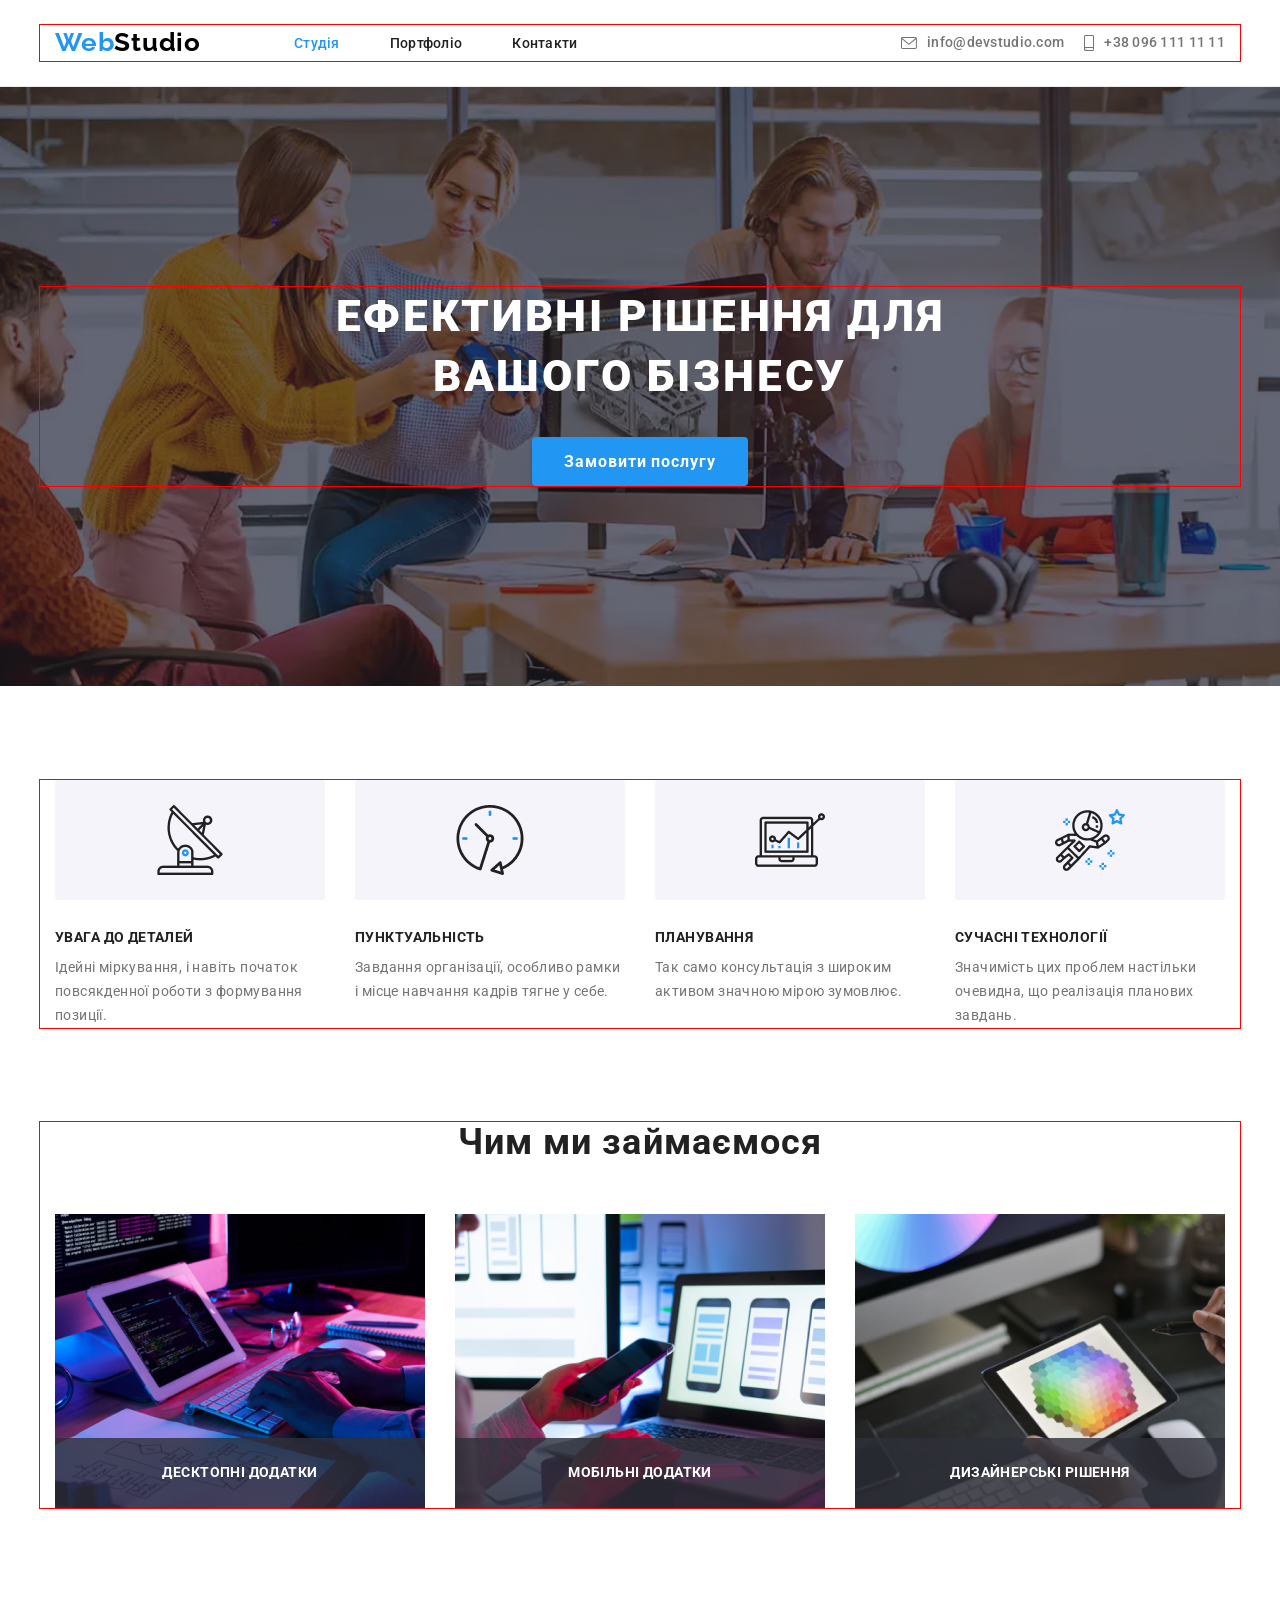
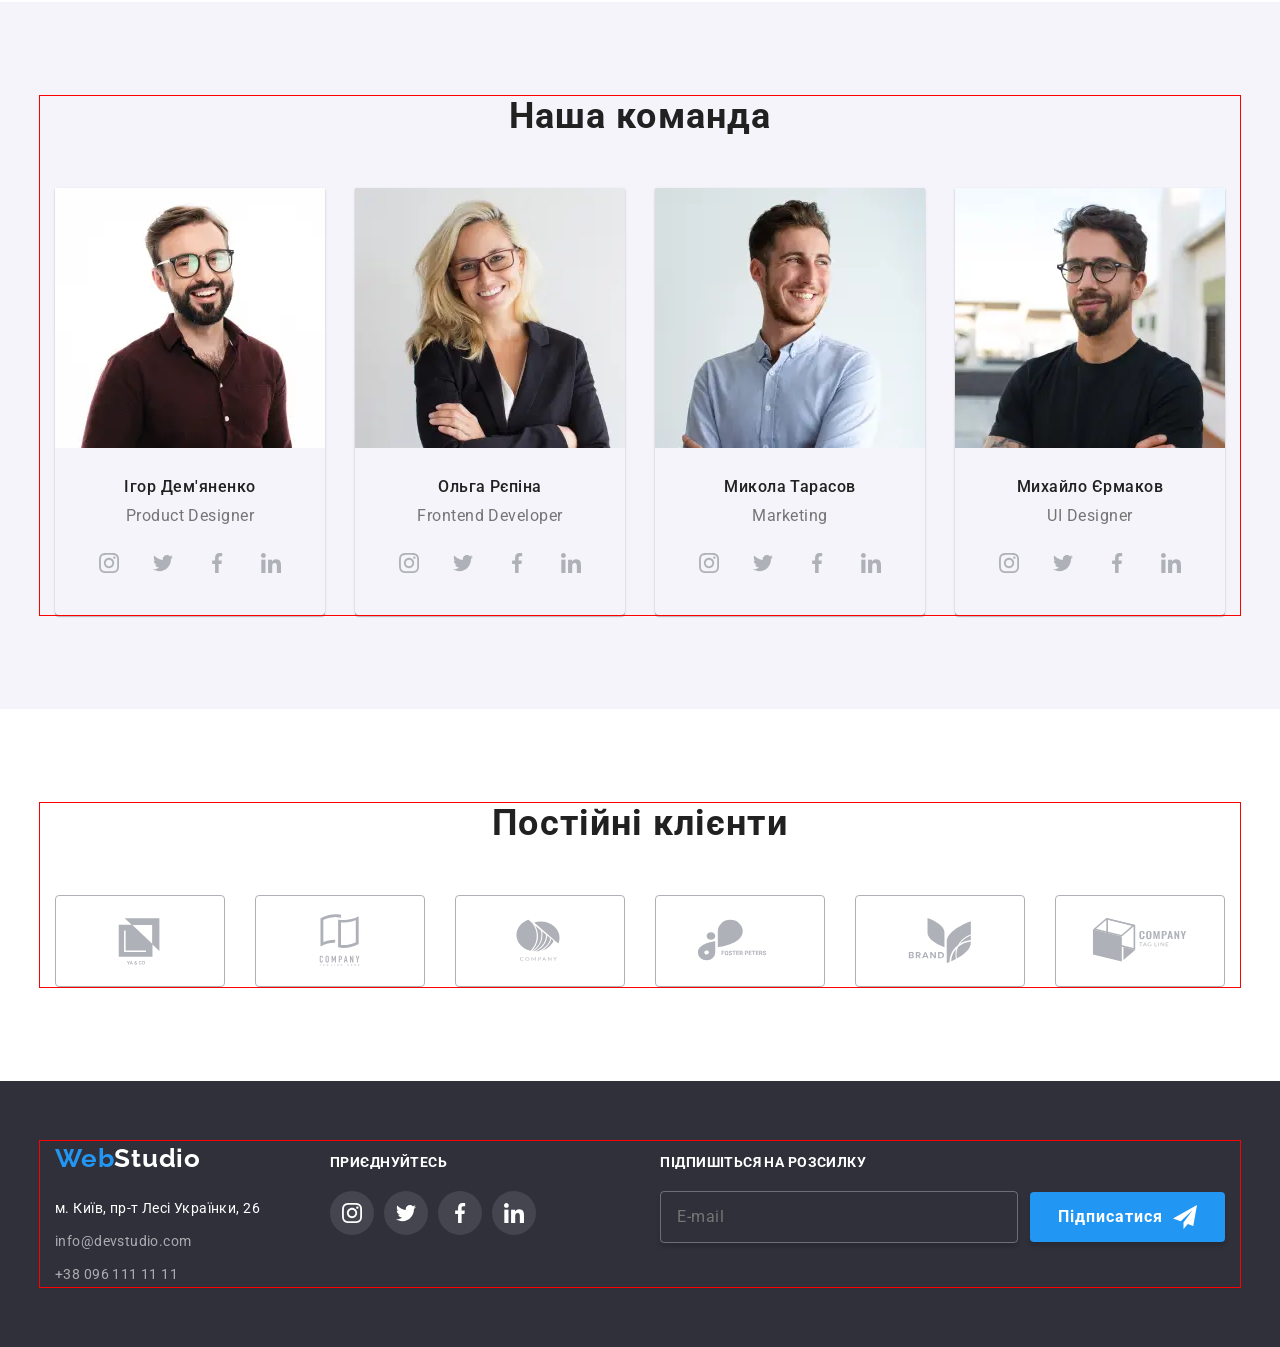
<file: index.html>
<!DOCTYPE html>
<html lang="en">

<head>
  <meta charset="UTF-8" />
  <meta name="viewport" content="width=device-width, initial-scale=1.0" />
  <title>Document</title>
  <link rel="stylesheet" href="https://cdnjs.cloudflare.com/ajax/libs/modern-normalize/2.0.0/modern-normalize.min.css"
    integrity="sha512-4xo8blKMVCiXpTaLzQSLSw3KFOVPWhm/TRtuPVc4WG6kUgjH6J03IBuG7JZPkcWMxJ5huwaBpOpnwYElP/m6wg=="
    crossorigin="anonymous" referrerpolicy="no-referrer" />
  <link rel="preconnect" href="https://fonts.googleapis.com" />
  <link rel="preconnect" href="https://fonts.gstatic.com" crossorigin />
  <link
    href="https://fonts.googleapis.com/css2?family=Raleway:ital,wght@0,100..900;1,100..900&family=Roboto:ital,wght@0,100;0,300;0,400;0,500;0,700;0,900;1,100;1,300;1,400;1,500;1,700;1,900&display=swap"
    rel="stylesheet" />

  <link rel="stylesheet" href="./style/main.min.css" />
</head>

<body>
  <header class="header">
    <div class="container">
      <a href="./index.html" class="header__logo"><span class="header__color">Web</span>Studio</a>
      <button class="header__btn" data-menu-open type="button"><svg class="header__menu">
          <use href="./img/symbol-defs.svg#icon-menu"></use>
        </svg></button>
      <div class="menu is-hidden" data-menu>
        <button class="menu__btn" data-menu-close type="button"><svg class="menu__close">
            <use href="./img/symbol-defs.svg#icon-close"></use>
          </svg></button>
        <ul class="menu__list">
          <li class="menu__item"><a href="./index.html" class="menu__link active">Студія </a></li>
          <li class="menu__item"><a href="./pages/portfolio.html" class="menu__link">Портфоліо</a></li>
          <li class="menu__item"><a href="#" class="menu__link">Контакти</a></li>
        </ul>
        <ul class="menu__items">
          <li class="menu__elm"><a href="tel:+380961111111" class="menu__contact">+38 096 111 11 11</a></li>
          <li class="menu__elm"><a href="mailto:info@devstudio.com" class="menu__contact">info@devstudio.com</a></li>
        </ul>
        <ul class="menu__socials">
          <li class="menu__sub"><a href="" class="menu__media">Instagram</a></li>
          <li class="menu__sub"><a href="" class="menu__media">Twitter</a></li>
          <li class="menu__sub"><a href="" class="menu__media">Facebook</a></li>
          <li class="menu__sub"><a href="" class="menu__media">LinkedIn</a></li>
        </ul>
      </div>
      <nav class="nav">
        <ul class="nav__list">
          <li class="nav__item">
            <a href="./index.html" class="nav__link curent">Студія</a>
          </li>
          <li class="nav__item">
            <a href="./pages/portfolio.html" class="nav__link">Портфоліо</a>
          </li>
          <li class="nav__item"><a href="#" class="nav__link">Контакти</a></li>
        </ul>
      </nav>
      <ul class="header__list">
        <li class="header__item">
          <a href="mailto:info@devstudio.com" class="header__link"><svg class="header__icon">
              <use href="./img/symbol-defs.svg#icon-mail"></use>
            </svg><span class="header__cell">info@devstudio.com</span></a>
        </li>
        <li class="header__item">
          <a href="tel:+380961111111" class="header__link"><svg class="header__icon">
              <use href="./img/symbol-defs.svg#icon-tel"></use>
            </svg>
            <span class="header__cell">+38 096 111 11 11</span></a>
        </li>
      </ul>
    </div>
  </header>
  <main>
    <section class="hero">
      <div class="container">
        <h1 class="hero__title">Ефективні рішення для вашого бізнесу</h1>
        <button type="button" class="hero__btn" data-modal-open>
          Замовити послугу
        </button>
      </div>
    </section>
    <section class="advant">
      <div class="container">
        <ul class="advant__list">
          <li class="advant__item">
            <h2 class="advant__title">УВАГА ДО ДЕТАЛЕЙ</h2>
            <p class="advant__text">
              Ідейні міркування, і навіть початок повсякденної роботи з
              формування позиції.
            </p>
          </li>
          <li class="advant__item">
            <h2 class="advant__title">ПУНКТУАЛЬНІСТЬ</h2>
            <p class="advant__text">
              Завдання організації, особливо рамки і місце навчання кадрів
              тягне у себе.
            </p>
          </li>
          <li class="advant__item">
            <h2 class="advant__title">ПЛАНУВАННЯ</h2>
            <p class="advant__text">
              Так само консультація з широким активом значною мірою зумовлює.
            </p>
          </li>
          <li class="advant__item">
            <h2 class="advant__title">СУЧАСНІ ТЕХНОЛОГІЇ</h2>
            <p class="advant__text">
              Значимість цих проблем настільки очевидна, що реалізація
              планових завдань.
            </p>
          </li>
        </ul>
      </div>
    </section>
    <section class="work">
      <div class="container">
        <h2 class="work__title">Чим ми займаємося</h2>
        <ul class="work__list">
          <li class="work__item">
            <img src="./img/comp.jpg" alt="comp" class="work-images" />
            <div class="work__wrap">
              <h3 class="work__deck">Десктопні додатки</h3>
            </div>
          </li>
          <li class="work__item">
            <img src="./img/tel.jpg" alt="tel" class="work__images" />
            <div class="work__wrap">
              <h3 class="work__deck">Мобільні додатки</h3>
            </div>
          </li>
          <li class="work__item">
            <img src="./img/tablet.jpg" alt="tablet" class="work__images" />
            <div class="work__wrap">
              <h3 class="work__deck">Дизайнерські рішення</h3>
            </div>
          </li>
        </ul>
      </div>
    </section>
    <section class="team">
      <div class="container">
        <h2 class="team__title">Наша команда</h2>
        <ul class="team__list">
          <li class="team__item">
            <picture>
              <source srcset="./img/desktop/igor-desktop@1x.webp 1x, ./img/desktop/igor-desktop@2x.webp 2x " media="(min-width: 1200px)">
              <source srcset="./img/tablet/igor-tablet@1x.webp 1x, ./img/tablet/igor-tablet@2x.webp 2x " media="(min-width: 768px)">
              <source srcset="./img/mobile/igor-mobile@1x.webp 1x, ./img/mobile/igor-mobile@2x.webp 2x" media="(max-width: 767px)">
              <img src="./img/igor.jpg" alt="igor" class="team__img" />
            </picture>
            <div class="team__wrap">
              <h3 class="team__name">Ігор Дем'яненко</h3>
              <p class="team__taxt">Product Designer</p>
              <ul class="team__items">
                <li class="team__itm">
                  <a href="" class="team__link">
                    <svg class="team__icon">
                      <use href="./img/symbol-defs.svg#icon-instagram"></use>
                    </svg>
                  </a>
                </li>
                <li class="team__itm">
                  <a href="" class="team__link">
                    <svg class="team__icon">
                      <use href="./img/symbol-defs.svg#icon-twitter"></use>
                    </svg>
                  </a>
                </li>
                <li class="team__itm">
                  <a href="" class="team__link">
                    <svg class="team__icon">
                      <use href="./img/symbol-defs.svg#icon-facebook"></use>
                    </svg>
                  </a>
                </li>
                <li class="team__itm">
                  <a href="" class="team__link">
                    <svg class="team__icon">
                      <use href="./img/symbol-defs.svg#icon-linkedin"></use>
                    </svg>
                  </a>
                </li>
              </ul>
            </div>
          </li>
          <li class="team__item">
            <picture>
              <source srcset="./img/desktop/olga-desktop@1x.webp 1x, ./img/desktop/olga-desktop@2x.webp 2x" media="(min-width: 1200px)">
              <source srcset="./img/tablet/olga-tablet@1x.webp 1x, ./img/tablet/olga-tablet@2x.webp 2x" media="(min-width: 768px)">
              <source srcset="./img/mobile/olga-mobile@1x.webp 1x, ./img/mobile/olga-mobile@2x.webp 2x" media="(max-width: 767px)">
              <img src="./img/olha.jpg" alt="olha" class="team__img" />
            </picture>
           
            <div class="team__wrap">
              <h3 class="team__name">Ольга Рєпіна</h3>
              <p class="team__taxt">Frontend Developer</p>
              <ul class="team__items">
                <li class="team__itm">
                  <a href="" class="team__link">
                    <svg class="team__icon">
                      <use href="./img/symbol-defs.svg#icon-instagram"></use>
                    </svg>
                  </a>
                </li>
                <li class="team__itm">
                  <a href="" class="team__link">
                    <svg class="team__icon">
                      <use href="./img/symbol-defs.svg#icon-twitter"></use>
                    </svg>
                  </a>
                </li>
                <li class="team__itm">
                  <a href="" class="team__link">
                    <svg class="team__icon">
                      <use href="./img/symbol-defs.svg#icon-facebook"></use>
                    </svg>
                  </a>
                </li>
                <li class="team__itm">
                  <a href="" class="team__link">
                    <svg class="team__icon">
                      <use href="./img/symbol-defs.svg#icon-linkedin"></use>
                    </svg>
                  </a>
                </li>
              </ul>
            </div>
          </li>
          <li class="team__item">
            <picture>
              <source srcset="./img/desktop/imgmikola-desktop@1x.webp 1x, ./img/desktop/imgmikola-desktop@2x.webp 2x" media="(min-width: 1200px)">
              <source srcset="./img/tablet/imgmikola-tablet@1x.webp 1x, ./img/tablet/imgmikola-tablet@2x.webp 2x" media="(min-width: 768px)">
              <source srcset="./img/mobile/imgmikola-mobile@1x.webp 1x, ./img/mobile/imgmikola-mobile@2x.webp 2x" media="(max-width: 767px)">
              <img src="./img/mukola.jpg" alt="mukola" class="team__img"/>
            </picture>
            <div class="team__wrap">
              <h3 class="team__name">Микола Тарасов</h3>
              <p class="team__taxt">Marketing</p>
              <ul class="team__items">
                <li class="team__itm">
                  <a href="" class="team__link">
                    <svg class="team__icon">
                      <use href="./img/symbol-defs.svg#icon-instagram"></use>
                    </svg>
                  </a>
                </li>
                <li class="team__itm">
                  <a href="" class="team__link">
                    <svg class="team__icon">
                      <use href="./img/symbol-defs.svg#icon-twitter"></use>
                    </svg>
                  </a>
                </li>
                <li class="team__itm">
                  <a href="" class="team__link">
                    <svg class="team__icon">
                      <use href="./img/symbol-defs.svg#icon-facebook"></use>
                    </svg>
                  </a>
                </li>
                <li class="team__itm">
                  <a href="" class="team__link">
                    <svg class="team__icon">
                      <use href="./img/symbol-defs.svg#icon-linkedin"></use>
                    </svg>
                  </a>
                </li>
              </ul>
            </div>
          </li>
          <li class="team__item">
            <picture>
              <source srcset="./img/desktop/mihail-desctop@1x.webp 1x, ./img/desktop/mihail-desctop@2x.webp 2x" media="(min-width: 1200px)">
              <source srcset="./img/tablet/mihail-tablet@1x.webp 1x, ./img/tablet/mihail-tablet@2x.webp 2x" media="(min-width: 768px)">
              <source srcset="./img/mobile/mihail-mobile@1x.webp 1x, ./img/mobile/mihail-mobile@2x.webp 2x" media="(max-width: 767px)">
              <img src="./img/michael.jpg" alt="michael" class="team__img" />
            </picture>
            
            <div class="team__wrap">
              <h3 class="team__name">Михайло Єрмаков</h3>
              <p class="team__taxt">UI Designer</p>
              <ul class="team__items">
                <li class="team__itm">
                  <a href="" class="team__link">
                    <svg class="team__icon">
                      <use href="./img/symbol-defs.svg#icon-instagram"></use>
                    </svg>
                  </a>
                </li>
                <li class="team__itm">
                  <a href="" class="team__link">
                    <svg class="team__icon">
                      <use href="./img/symbol-defs.svg#icon-twitter"></use>
                    </svg>
                  </a>
                </li>
                <li class="team__itm">
                  <a href="" class="team__link">
                    <svg class="team__icon">
                      <use href="./img/symbol-defs.svg#icon-facebook"></use>
                    </svg>
                  </a>
                </li>
                <li class="team__itm">
                  <a href="" class="team__link">
                    <svg class="team__icon">
                      <use href="./img/symbol-defs.svg#icon-linkedin"></use>
                    </svg>
                  </a>
                </li>
              </ul>
            </div>
          </li>
        </ul>
      </div>
    </section>
    <section class="client">
      <div class="container">
        <h2 class="client__title">Постійні клієнти</h2>
        <ul class="client__list">
          <li class="client__item">
            <a href="" class="client__link">
              <svg class="client__icon">
                <use href="./img/symbol-defs.svg#icon-yago"></use>
              </svg>
            </a>
          </li>
          <li class="client__item">
            <a href="" class="client__link">
              <svg class="client__icon">
                <use href="./img/symbol-defs.svg#icon-company"></use>
              </svg>
            </a>
          </li>
          <li class="client__item">
            <a href="" class="client__link">
              <svg class="client__icon">
                <use href="./img/symbol-defs.svg#icon-company1"></use>
              </svg>
            </a>
          </li>
          <li class="client__item">
            <a href="" class="client__link">
              <svg class="client__icon">
                <use href="./img/symbol-defs.svg#icon-foster"></use>
              </svg>
            </a>
          </li>
          <li class="client__item">
            <a href="" class="client__link">
              <svg class="client__icon">
                <use href="./img/symbol-defs.svg#icon-brand"></use>
              </svg>
            </a>
          </li>
          <li class="client__item">
            <a href="" class="client__link">
              <svg class="client__icon">
                <use href="./img/symbol-defs.svg#icon-tag-line"></use>
              </svg>
            </a>
          </li>
        </ul>
      </div>
    </section>
  </main>
  <footer class="footer">
    <div class="container">
      <div class="footer__wrapper">
        <a href="./index.html" class="footer__logo"><span class="footer__color">Web</span>Studio</a>
        <address class="footer__address">
          <a href="https://www.google.com/maps?sca_esv=b5919fffce7396f9&sca_upv=1&rlz=1C1CHZN_ruUA982UA982&output=search&q=%D0%BC.+%D0%9A%D0%B8%D1%97%D0%B2,+%D0%BF%D1%80-%D1%82+%D0%9B%D0%B5%D1%81%D1%96+%D0%A3%D0%BA%D1%80%D0%B0%D1%97%D0%BD%D0%BA%D0%B8,+26&source=lnms&fbs=[base64]&entry=mc&ved=1t:200715&ictx=111"
            target="_blank" class="footer__position">м. Київ, пр-т Лесі Українки, 26</a>
          <ul class="footer__list">
            <li class="footer__item">
              <a href="mailto:info@devstudio.com" class="footer__link">info@devstudio.com</a>
            </li>
            <li class="footer__item">
              <a href="tel:+380961111111" class="footer__link">+38 096 111 11 11</a>
            </li>
          </ul>
        </address>
      </div>
      <div class="footer__box">
        <h2 class="footer__title">приєднуйтесь</h2>
        <ul class="footer__items">
          <li class="footer__itm">
            <a href="" class="footer__social">
              <svg class="footer__icon">
                <use href="./img/symbol-defs.svg#icon-instagram"></use>
              </svg>
            </a>
          </li>
          <li class="footer__itm">
            <a href="" class="footer__social">
              <svg class="footer__icon">
                <use href="./img/symbol-defs.svg#icon-twitter"></use>
              </svg>
            </a>
          </li>
          <li class="footer__itm">
            <a href="" class="footer__social">
              <svg class="footer__icon">
                <use href="./img/symbol-defs.svg#icon-facebook"></use>
              </svg>
            </a>
          </li>
          <li class="footer__itm">
            <a href="" class="footer__social">
              <svg class="footer__icon">
                <use href="./img/symbol-defs.svg#icon-linkedin"></use>
              </svg>
            </a>
          </li>
        </ul>
      </div>
      <div class="footer__block">
        <b class="footer__subscribe">Підпишіться на розсилку</b>
        <form class="footer__form">
          <input type="email" placeholder="E-mail" class="footer__input" />
          <button type="submit" class="footer__btn">
            Підписатися
            <svg class="footer__plane">
              <use href="./img/symbol-defs.svg#icon-plane"></use>
            </svg>
          </button>
        </form>
      </div>
    </div>
  </footer>
  <div class="backdrop is-hidden" data-modal>
    <div class="modal">
      <h2 class="modal__title">Залиште свої дані, ми вам передзвонимо</h2>
      <form class="modal__form">
        <div class="modal__box">
          <label class="modal__label" for="name">Ім'я
            <input type="text" class="modal__input" id="name" required />
            <svg class="modal__icon">
              <use href="./img/symbol-defs.svg#icon-person"></use>
            </svg>
          </label>
        </div>
        <div class="modal__box">
          <label class="modal__label" for="tel">Телефон
            <input type="tel" class="modal__input" id="tel" required pattern="^(\+?38)?0\d{9}$"
              placeholder="+380501234567" />

            <svg class="modal__icon">
              <use href="./img/symbol-defs.svg#icon-phone"></use>
            </svg>
          </label>
        </div>
        <div class="modal__box">
          <label class="modal__label" for="post">Пошта
            <input type="email" class="modal__input" id="post" required />

            <svg class="modal__icon">
              <use href="./img/symbol-defs.svg#icon-email"></use>
            </svg>
          </label>
        </div>
        <label class="modal__label" for="coment">Коментар
          <textarea name="feedback" placeholder="Введіть текст" class="modal__coment" id="coment" required></textarea>
        </label>
        <div class="modal__wrap">
          <label class="modal__checked" for="check">
            <input type="checkbox" class="modal__check" id="check" required />
            <span class="modal__span">Погоджуюся з розсилкою та приймаю</span>
          </label>
          <a href="/" class="modal__link"> Умови договору</a>
        </div>
        <button type="submit" class="modal__btn">Відправити</button>
        <button type="button" class="btn__close" data-modal-close>
          <svg class="form__close">
            <use href="./img/symbol-defs.svg#icon-close"></use>
          </svg>
        </button>
      </form>
    </div>
  </div>
  <script src="./js/modal.js"></script>
  <script src="./js/menu.js"></script>
</body>

</html>
</file>
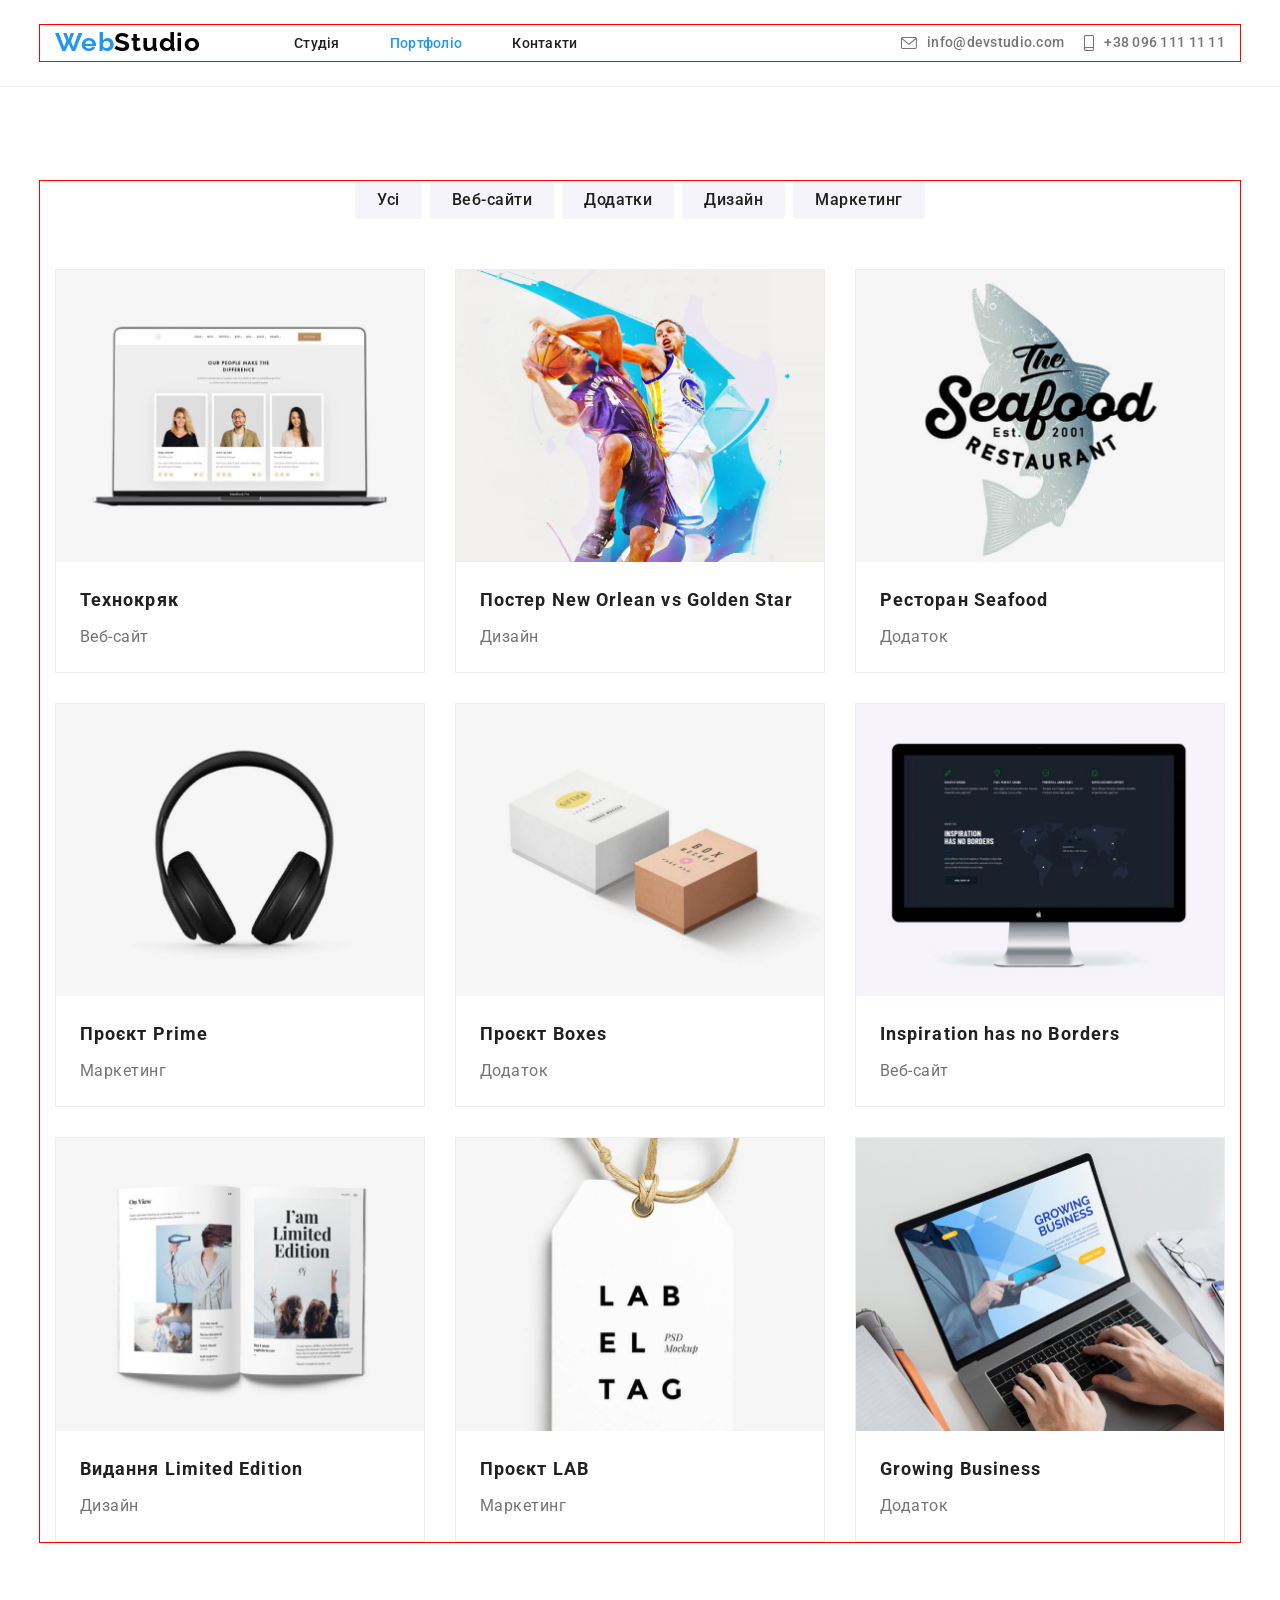
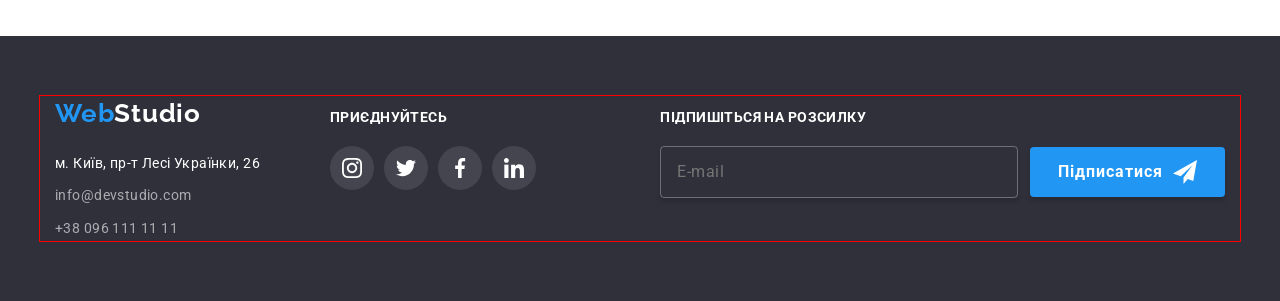
<file: pages/portfolio.html>
<!DOCTYPE html>
<html lang="en">
<head>
    <meta charset="UTF-8">
    <meta name="viewport" content="width=device-width, initial-scale=1.0">
    <title>Document</title>
     <link
      rel="stylesheet"
      href="https://cdnjs.cloudflare.com/ajax/libs/modern-normalize/2.0.0/modern-normalize.min.css"
      integrity="sha512-4xo8blKMVCiXpTaLzQSLSw3KFOVPWhm/TRtuPVc4WG6kUgjH6J03IBuG7JZPkcWMxJ5huwaBpOpnwYElP/m6wg=="
      crossorigin="anonymous"
      referrerpolicy="no-referrer" />
    <link rel="preconnect" href="https://fonts.googleapis.com" />
    <link rel="preconnect" href="https://fonts.gstatic.com" crossorigin />
    <link
      href="https://fonts.googleapis.com/css2?family=Raleway:ital,wght@0,100..900;1,100..900&family=Roboto:ital,wght@0,100;0,300;0,400;0,500;0,700;0,900;1,100;1,300;1,400;1,500;1,700;1,900&display=swap"
      rel="stylesheet" />
   
    <link rel="stylesheet" href="../style/main.min.css" />

</head>
<body>
     <header class="header">
      <div class="container">
        <a href="../index.html" class="header__logo"
          ><span class="header__color">Web</span>Studio</a
        >
             <button class="header__btn" data-menu-open  type="button"><svg class="header__menu">
          <use href="../img/symbol-defs.svg#icon-menu"></use>
        </svg></button>
        <div class="menu is-hidden" data-menu>
          <button class="menu__btn" data-menu-close type="button"><svg class="menu__close">
            <use href="../img/symbol-defs.svg#icon-close"></use>
          </svg></button>
          <ul class="menu__list">
            <li class="menu__item"><a href="../index.html" class="menu__link ">Студія </a></li>
            <li class="menu__item"><a href="../pages/portfolio.html" class="menu__link active">Портфоліо</a></li>
            <li class="menu__item"><a href="#" class="menu__link">Контакти</a></li>
          </ul>
          <ul class="menu__items">
            <li class="menu__elm"><a href="tel:+380961111111" class="menu__contact">+38 096 111 11 11</a></li>
            <li class="menu__elm"><a href="mailto:info@devstudio.com" class="menu__contact">info@devstudio.com</a></li>
          </ul>
          <ul class="menu__socials">
            <li class="menu__sub"><a href="" class="menu__media">Instagram</a></li>
            <li class="menu__sub"><a href="" class="menu__media">Twitter</a></li>
            <li class="menu__sub"><a href="" class="menu__media">Facebook</a></li>
            <li class="menu__sub"><a href="" class="menu__media">LinkedIn</a></li>
          </ul>
        </div>
        <nav class="nav">
          <ul class="nav__list">
            <li class="nav__item">
              <a href="../index.html" class="nav__link">Студія</a>
            </li>
            <li class="nav__item">
              <a href="../pages/portfolio.html" class="nav__link curent">Портфоліо</a>
            </li>
            <li class="nav__item"><a href="#" class="nav__link">Контакти</a></li>
          </ul>
        </nav>
        <ul class="header__list">
          <li class="header__item">
            <a href="mailto:info@devstudio.com" class="header__link"
              ><svg class="header__icon">
                <use href="../img/symbol-defs.svg#icon-mail"></use>
                </svg><span class="header__cell">info@devstudio.com</span></a
            >
          </li>
          <li class="header__item">
            <a href="tel:+380961111111" class="header__link"
              ><svg class="header__icon">
                <use href="../img/symbol-defs.svg#icon-tel"></use>
                </svg>
                <span class="header__cell">+38 096 111 11 11</span></a>
          </li>
        </ul>
      </div>
    </header>

    <main>
        <section class="card">
            <div class="container">
            <ul class="button__list">
                <li class="button__item"><button type="button" class="button__btn">Усі</button></li>
                <li class="button__item"><button type="button" class="button__btn">Веб-сайти</button></li>
                <li class="button__item"><button type="button" class="button__btn">Додатки</button></li>
                <li class="button__item"><button type="button" class="button__btn">Дизайн</button></li>
                <li class="button__item"><button type="button" class="button__btn">Маркетинг</button></li>
            </ul>
            <ul class="card__list">
                <li class="card__item">
                  <div class="card__box">
                    <img src="../img/texno.jpg" alt="texno" class="card__img">
                    <p class="card__desk">Ресурс пропонує комплексні пропозиції з різним рівнем функціоналу та сервісів. Все це дозволить відвідувачу отримати вичерпні відомості про компанію чи приватну особу.</p>
                    </div>
                    <div class="card__wrap">
                        <h2 class="card__title">Технокряк</h2>
                        <p class="card__text">Веб-сайт</p>
                    </div>
                </li>
                <li class="card__item">
                  <div class="card__box">
                    <img src="../img/star.jpg" alt="star" class="card__img">
                    <p class="card__desk">Ресурс пропонує комплексні пропозиції з різним рівнем функціоналу та сервісів. Все це дозволить відвідувачу отримати вичерпні відомості про компанію чи приватну особу.</p>
                    </div>
                    <div class="card__wrap">
                        <h2 class="card__title">Постер New Orlean vs Golden Star</h2>
                        <p class="card__text">Дизайн</p>
                    </div>
                </li>
                <li class="card__item">
                  <div class="card__box">
                    <img src="../img/seafood.jpg" alt="seafood" class="card__img">
                    <p class="card__desk">Ресурс пропонує комплексні пропозиції з різним рівнем функціоналу та сервісів. Все це дозволить відвідувачу отримати вичерпні відомості про компанію чи приватну особу.</p>
                    </div>
                    <div class="card__wrap">
                        <h2 class="card__title">Ресторан Seafood</h2>
                        <p class="card__text">Додаток</p>
                    </div>
                </li>
                <li class="card__item">
                  <div class="card__box">
                    <img src="../img/prime.jpg" alt="prime" class="card__img">
                    <p class="card__desk">Ресурс пропонує комплексні пропозиції з різним рівнем функціоналу та сервісів. Все це дозволить відвідувачу отримати вичерпні відомості про компанію чи приватну особу.</p>
                    </div>
                    <div class="card__wrap">
                        <h2 class="card__title">Проєкт Prime</h2>
                        <p class="card__text">Маркетинг</p>
                    </div>
                </li>
                <li class="card__item">
                  <div class="card__box">
                    <img src="../img/boxes.jpg" alt="boxes" class="card__img">
                    <p class="card__desk">Ресурс пропонує комплексні пропозиції з різним рівнем функціоналу та сервісів. Все це дозволить відвідувачу отримати вичерпні відомості про компанію чи приватну особу.</p>
                    </div>
                    <div class="card__wrap">
                        <h2 class="card__title">Проєкт Boxes</h2>
                        <p class="card__text">Додаток</p>
                    </div>
                </li>
                <li class="card__item">
                  <div class="card__box">
                    <img src="../img/borders.jpg" alt="borders" class="card__img">
                    <p class="card__desk">Ресурс пропонує комплексні пропозиції з різним рівнем функціоналу та сервісів. Все це дозволить відвідувачу отримати вичерпні відомості про компанію чи приватну особу.</p>
                    </div>
                    <div class="card__wrap">
                        <h2 class="card__title">Inspiration has no Borders</h2>
                        <p class="card__text">Веб-сайт</p>
                    </div>
                </li>
                <li class="card__item">
                  <div class="card__box">
                    <img src="../img/edition.jpg" alt="edstion" class="card__img">
                    <p class="card__desk">Ресурс пропонує комплексні пропозиції з різним рівнем функціоналу та сервісів. Все це дозволить відвідувачу отримати вичерпні відомості про компанію чи приватну особу.</p>
                    </div>
                    <div class="card__wrap">
                        <h2 class="card__title">Видання Limited Edition</h2>
                        <p class="card__text">Дизайн</p>
                    </div>
                </li>
                <li class="card__item">
                  <div class="card__box">
                    <img src="../img/lab.jpg" alt="lab" class="card__img">
                    <p class="card__desk">Ресурс пропонує комплексні пропозиції з різним рівнем функціоналу та сервісів. Все це дозволить відвідувачу отримати вичерпні відомості про компанію чи приватну особу.</p>
                    </div>
                    <div class="card__wrap">
                        <h2 class="card__title">Проєкт LAB</h2>
                        <p class="card__text">Маркетинг</p>
                    </div>
                </li>
                <li class="card__item">
                  <div class="card__box">
                    <img src="../img/busines.jpg" alt="busines" class="card__img">
                    <p class="card__desk">Ресурс пропонує комплексні пропозиції з різним рівнем функціоналу та сервісів. Все це дозволить відвідувачу отримати вичерпні відомості про компанію чи приватну особу.</p>
                    </div>
                    <div class="card__wrap">
                        <h2 class="card__title">Growing Business</h2>
                        <p class="card__text">Додаток</p>
                    </div>
                </li>
            </ul>
    </div>
        </section>
    </main>

     <footer class="footer">
      <div class="container">
        <div class="footer__wrapper">
          <a href="../index.html" class="footer__logo"
            ><span class="footer__color">Web</span>Studio</a
          >
          <address class="footer__address">
            <a
              href="https://www.google.com/maps?sca_esv=b5919fffce7396f9&sca_upv=1&rlz=1C1CHZN_ruUA982UA982&output=search&q=%D0%BC.+%D0%9A%D0%B8%D1%97%D0%B2,+%D0%BF%D1%80-%D1%82+%D0%9B%D0%B5%D1%81%D1%96+%D0%A3%D0%BA%D1%80%D0%B0%D1%97%D0%BD%D0%BA%D0%B8,+26&source=lnms&fbs=[base64]&entry=mc&ved=1t:200715&ictx=111"
              target="_blank"
              class="footer__position"
              >м. Київ, пр-т Лесі Українки, 26</a
            >
            <ul class="footer__list">
              <li class="footer__item">
                <a href="mailto:info@devstudio.com" class="footer__link"
                  >info@devstudio.com</a
                >
              </li>
              <li class="footer__item">
                <a href="tel:+380961111111" class="footer__link"
                  >+38 096 111 11 11</a
                >
              </li>
            </ul>
          </address>
        </div>
        <div class="footer__box">
          <h2 class="footer__title">приєднуйтесь</h2>
          <ul class="footer__items">
            <li class="footer__itm">
              <a href="" class="footer__social">
                <svg class="footer__icon">
                  <use href="../img/symbol-defs.svg#icon-instagram"></use>
                </svg>
              </a>
            </li>
            <li class="footer__itm">
              <a href="" class="footer__social">
                <svg class="footer__icon">
                  <use href="../img/symbol-defs.svg#icon-twitter"></use>
                </svg>
              </a>
            </li>
            <li class="footer__itm">
              <a href="" class="footer__social">
                <svg class="footer__icon">
                  <use href="../img/symbol-defs.svg#icon-facebook"></use>
                </svg>
              </a>
            </li>
            <li class="footer__itm">
              <a href="" class="footer__social">
                <svg class="footer__icon">
                  <use href="../img/symbol-defs.svg#icon-linkedin"></use>
                </svg>
              </a>
            </li>
          </ul>
        </div>
        <div class="footer__block">
          <b class="footer__subscribe">Підпишіться на розсилку</b>
          <form class="footer__form">
            <input type="email" placeholder="E-mail" class="footer__input" />
            <button type="submit" class="footer__btn">
              Підписатися
              <svg class="footer__plane">
                <use href="../img/symbol-defs.svg#icon-plane"></use>
              </svg>
            </button>
          </form>
        </div>
      </div>
    </footer>
    <script src="../js/menu.js"></script>
</body>
</html>
</file>
<file: style/main.min.css>
body{font-family:"Roboto"}.container{max-width:1200px;margin:0 auto;padding:0 15px;outline:1px solid red}@media screen and (min-width: 480px){.container{width:480px}}@media screen and (min-width: 768px){.container{width:768px}}@media screen and (min-width: 1200px){.container{width:1200px}}ul{list-style:none;margin:0;padding:0}a{text-decoration:none}img{display:block;width:100%;height:auto;max-width:100%}h1,h2,h3,p{margin:0}.header{padding:10px 0;border-bottom:1px solid #ececec}@media screen and (min-width: 768px){.header{padding:21px 0}}@media screen and (min-width: 1200px){.header{padding:25px 0}}.header>.container{display:flex;align-items:center}.header__logo{color:#000;font-family:"Raleway";font-size:24px;letter-spacing:.03em;font-weight:700;line-height:1.38;margin-right:auto;animation:logo-scale 5000ms alternate infinite}@media screen and (min-width: 768px){.header__logo{margin-right:87px}}@media screen and (min-width: 1200px){.header__logo{font-size:26px;letter-spacing:.78px;margin-right:93px}}@keyframes logo-scale{0%{transform:scale(0.9)}100%{transform:scale(1.1)}}.header__color{color:#2196f3}.header__btn{width:40px;height:40px;border:none;background-color:rgba(0,0,0,0);display:flex;justify-content:center;align-items:center}@media screen and (min-width: 768px){.header__btn{display:none}}.header__menu{width:40px;height:40px}.header__list{display:none;gap:10px;margin-left:auto}@media screen and (min-width: 768px){.header__list{display:flex;flex-direction:column}}@media screen and (min-width: 1200px){.header__list{flex-direction:row;gap:20px}}.header__item:nth-child(2) .header__icon{width:10px;height:16px}.header__link{display:flex;align-items:center;gap:10px}.header__link:hover .header__cell,.header__link:focus .header__cell{color:#2196f3}.header__link:hover .header__icon,.header__link:focus .header__icon{fill:#2196f3}.header__cell{color:#757575;font-size:14px;font-weight:500;line-height:1.14;letter-spacing:.28px;transition:color 250ms cubic-bezier(0.4, 0, 0.2, 1)}.header__icon{width:16px;height:12px;fill:#757575;transition:fill 250ms cubic-bezier(0.4, 0, 0.2, 1)}.nav{display:none}@media screen and (min-width: 768px){.nav{display:block}}.nav__list{display:flex;gap:50px}.nav__item{position:relative}.nav__link{color:#212121;font-size:14px;font-weight:500;line-height:1.14;letter-spacing:.28px;transition:color 250ms cubic-bezier(0.4, 0, 0.2, 1)}.nav__link:hover,.nav__link:focus{color:#2196f3}.curent{color:#2196f3}.curent::after{content:"";display:block;opacity:0;border-radius:2px;background-color:#2196f3;width:100%;height:4px;position:absolute;top:49px;left:0;transition:550ms cubic-bezier(0.4, 0, 0.2, 1);transform:scale(0)}.curent:hover::after{opacity:1;transform:scale(1)}.menu{position:fixed;top:0;left:0;width:100%;height:100%;background-color:#fff;z-index:1;padding:48px 0 48px 40px;opacity:1}.menu__btn{width:40px;height:40px;border-radius:50%;display:flex;justify-content:center;align-items:center;border:none;background-color:rgba(0,0,0,0);position:absolute;top:10px;right:15px}.menu__btn:hover .menu__close{fill:#2196f3}.menu__close{width:30px;height:30px}.menu__list{display:flex;flex-direction:column;gap:35px}.menu__link{font-weight:500;font-size:40px;letter-spacing:.02em;color:#212121}.menu__items{display:flex;flex-direction:column;gap:32px;margin-top:150px;margin-bottom:64px}.menu__contact{font-weight:500;font-size:34px;letter-spacing:.02em;color:#2196f3}.menu__elm:last-child .menu__contact{font-weight:500;font-size:24px;letter-spacing:.02em;color:#757575}.menu__socials{display:flex;align-items:center;gap:10px}.menu__media{font-weight:500;font-size:18px;line-height:122%;letter-spacing:.02em;color:#2196f3}.menu__sub{display:flex;align-items:center}.menu__sub:not(:last-child)::after{content:"";display:block;width:1px;height:22px;background-color:rgba(33,33,33,.2);margin-left:10px}.is-hidden{opacity:0;pointer-events:none}.active{color:#2196f3}.hero{padding-top:118px;padding-bottom:118px;background-image:linear-gradient(rgba(47, 48, 58, 0.4), rgba(47, 48, 58, 0.4)),url(../img/mobile/hero-mobile@1x.webp);background-position:center;background-repeat:no-repeat;background-size:cover;text-align:center;overflow:hidden}@media(min-device-pixel-ratio: 2),(min-resolution: 192dpi),(min-resolution: 2dppx){.hero{background-image:linear-gradient(rgba(47, 48, 58, 0.4), rgba(47, 48, 58, 0.4)),url(../img/mobile/hero-mobile@2x.webp)}}@media screen and (min-width: 768px){.hero{background-image:linear-gradient(rgba(47, 48, 58, 0.4), rgba(47, 48, 58, 0.4)),url(../img/tablet/hero-tablet@1x.webp)}}@media screen and (min-width: 768px)and (min-device-pixel-ratio: 2),screen and (min-width: 768px)and (min-resolution: 192dpi),screen and (min-width: 768px)and (min-resolution: 2dppx){.hero{background-image:linear-gradient(rgba(47, 48, 58, 0.4), rgba(47, 48, 58, 0.4)),url(../img/tablet/hero-tablet@2x.webp)}}@media screen and (min-width: 1200px){.hero{padding-top:200px;padding-bottom:200px;background-image:linear-gradient(rgba(47, 48, 58, 0.4), rgba(47, 48, 58, 0.4)),url(../img/desktop/hero-desktop@1x.webp)}}@media screen and (min-width: 1200px)and (min-device-pixel-ratio: 2),screen and (min-width: 1200px)and (min-resolution: 192dpi),screen and (min-width: 1200px)and (min-resolution: 2dppx){.hero{background-image:linear-gradient(rgba(47, 48, 58, 0.4), rgba(47, 48, 58, 0.4)),url(../img/desktop/hero-desktop@2x.webp)}}.hero__title{color:#fff;text-align:center;font-size:26px;font-weight:900;line-height:1.36;letter-spacing:.06em;text-transform:uppercase;width:100%;margin-left:auto;margin-right:auto;margin-bottom:30px}@media screen and (min-width: 480px){.hero__title{width:360px}}@media screen and (min-width: 1200px){.hero__title{font-size:44px;letter-spacing:2.64px;width:696px}}.hero__btn{color:#fff;text-align:center;font-size:16px;font-weight:700;line-height:1.87;letter-spacing:.96px;background-color:#2196f3;padding:10px 24px;border:none;border-radius:4px;box-shadow:0px 4px 4px 0px rgba(0,0,0,.15);animation-name:btn-move;animation-duration:2000ms}@media screen and (min-width: 1200px){.hero__btn{padding:10px 32px}}@keyframes btn-move{0%{transform:translateX(1500px) rotate(0) scale(0);color:#000;background-color:red}100%{transform:translateX(0) rotate(360deg) scale(1);color:#fff;background-color:#2196f3}}.advant{padding-top:60px}@media screen and (max-width: 1199px){.advant{padding-bottom:60px}}@media screen and (min-width: 1200px){.advant{padding-top:94px}}.advant__list{display:flex;flex-direction:column;gap:30px}@media screen and (min-width: 768px){.advant__list{flex-direction:row;flex-wrap:wrap}}@media screen and (min-width: 1200px){.advant__list{flex-wrap:nowrap}}.advant__item::before{content:"";margin-bottom:30px;display:block;width:100%;height:120px;border-radius:4px;background-color:#f5f4fa;background-position:center;background-repeat:no-repeat}@media screen and (min-width: 480px){.advant__item::before{width:450px}}@media screen and (min-width: 768px){.advant__item::before{width:354px}}@media screen and (min-width: 1200px){.advant__item::before{width:270px}}.advant__item:first-child::before{background-image:url(../img/antenna.png)}.advant__item:nth-child(2)::before{background-image:url(../img/clock.png)}.advant__item:nth-child(3)::before{background-image:url(../img/diagram.png)}.advant__item:last-child::before{background-image:url(../img/astronaut.png)}.advant__title{color:#212121;font-size:14px;text-align:center;font-weight:700;line-height:1.14;letter-spacing:.42px;text-transform:uppercase;margin-bottom:10px}@media screen and (min-width: 768px){.advant__title{text-align:left}}.advant__text{color:#757575;font-size:14px;width:100%;font-weight:400;line-height:1.71;letter-spacing:.4px}@media screen and (min-width: 480px){.advant__text{width:450px}}@media screen and (min-width: 768px){.advant__text{width:354px}}@media screen and (min-width: 1200px){.advant__text{width:270px}}.work{display:none;padding-top:94px;padding-bottom:94px;text-align:center}@media screen and (min-width: 1200px){.work{display:block}}.work__title{color:#212121;text-align:center;font-size:36px;font-weight:700;line-height:1.16;letter-spacing:1.08px;margin-bottom:50px}.work__list{display:flex;gap:30px}.work__item{position:relative}.work__wrap{padding-top:27px;padding-bottom:27px;background-color:rgba(47,48,58,.8);position:absolute;bottom:0;left:0;width:100%}.work__deck{color:#fff;text-align:center;font-size:14px;font-weight:700;line-height:1.14;letter-spacing:.42px;text-transform:uppercase}.team{padding-top:60px;padding-bottom:60px;text-align:center;background-color:#f5f4fa}@media screen and (min-width: 1200px){.team{padding-top:94px;padding-bottom:94px}}.team__title{color:#212121;text-align:center;font-size:28px;font-weight:700;line-height:1.16;letter-spacing:1.08px;margin-bottom:30px}@media screen and (min-width: 1200px){.team__title{font-size:36px;margin-bottom:50px}}.team__list{display:flex;gap:30px;flex-wrap:wrap}.team__item{flex-basis:100%;border-radius:0px 0px 4px 4px;box-shadow:0px 1px 3px 0px rgba(0,0,0,.12),0px 1px 1px 0px rgba(0,0,0,.14),0px 2px 1px 0px rgba(0,0,0,.2)}@media screen and (min-width: 480px){.team__item{flex-basis:450px}}@media screen and (min-width: 768px){.team__item{flex-basis:calc((100% - 30px)/2)}}@media screen and (min-width: 1200px){.team__item{flex-basis:calc((100% - 90px)/4)}}.team__img{width:100%}.team__wrap{padding-top:30px;padding-bottom:30px}.team__name{color:#212121;text-align:center;font-size:16px;font-weight:500;line-height:1.18;letter-spacing:.48px;margin-bottom:10px}.team__taxt{color:#757575;text-align:center;font-size:16px;font-weight:400;line-height:1.18;letter-spacing:.48px;margin-bottom:16px}.team__items{display:flex;justify-content:center;gap:10px}.team__link{padding:12px 12px;border-radius:50%;display:flex;justify-content:center;align-items:center;transition-property:background-color;transition-duration:250ms;transition-timing-function:cubic-bezier(0.4, 0, 0.2, 1)}.team__link:hover,.team__link:focus{border:none;background-color:#2196f3;outline:0px solid #2196f3}.team__link:hover .team__icon,.team__link:focus .team__icon{fill:#fff}.team__icon{width:20px;height:20px;fill:#afb1b8;transition-property:fill;transition-duration:250ms;transition-timing-function:cubic-bezier(0.4, 0, 0.2, 1)}.client{text-align:center;padding-top:60px;padding-bottom:60px}@media screen and (min-width: 1200px){.client{padding-top:94px;padding-bottom:94px}}.client__title{color:#212121;text-align:center;font-size:28px;font-weight:700;letter-spacing:.03em;margin-bottom:30px}@media screen and (min-width: 768px){.client__title{font-size:28px}}@media screen and (min-width: 1200px){.client__title{font-size:36px;letter-spacing:1.08px;margin-bottom:50px}}.client__list{display:flex;gap:30px;flex-wrap:wrap}.client__item{flex-basis:calc((100% - 30px)/2)}@media screen and (min-width: 768px){.client__item{flex-basis:calc((100% - 60px)/3)}}@media screen and (min-width: 1200px){.client__item{flex-basis:calc((100% - 150px)/6)}}.client__item:hover .client__link{border-color:#2196f3}.client__item:hover .client__icon{fill:#2196f3}.client__link{border-radius:4px;border:1px solid #afb1b8;width:100%;height:92px;display:flex;justify-content:center;align-items:center;transition-property:border-color;transition-duration:250ms;transition-timing-function:cubic-bezier(0.4, 0, 0.2, 1)}@media screen and (min-width: 480px){.client__link{width:210px}}@media screen and (min-width: 768px){.client__link{width:226px}}@media screen and (min-width: 1200px){.client__link{width:170px}}.client__icon{width:100%;height:60px;fill:#afb1b8;transition-property:fill;transition-duration:250ms;transition-timing-function:cubic-bezier(0.4, 0, 0.2, 1)}@media screen and (min-width: 320px){.client__icon{width:106px}}.footer{padding-top:60px;padding-bottom:60px;background-color:#2f303a}@media screen and (min-width: 768px){.footer>.container{display:flex;align-items:first baseline;flex-wrap:wrap;justify-content:center}}.footer__wrapper{margin-bottom:60px;text-align:center}@media screen and (min-width: 768px){.footer__wrapper{margin-bottom:0}}@media screen and (min-width: 1200px){.footer__wrapper{text-align:start}}.footer__logo{color:#fff;font-family:"Raleway";font-size:26px;font-weight:700;line-height:1.38;letter-spacing:.78px}.footer__color{color:#2196f3}.footer__address{font-style:normal;margin-top:20px}.footer__box{text-align:center}@media screen and (min-width: 768px){.footer__box{margin-left:165px}}@media screen and (min-width: 1200px){.footer__box{text-align:start;margin-left:70px}}.footer__position{color:#fff;font-size:14px;font-weight:400;line-height:1.71;letter-spacing:.42px;margin-bottom:9px}.footer__list{display:flex;flex-direction:column;gap:9px;margin-top:9px}.footer__link{color:hsla(0,0%,100%,.6);font-size:14px;font-weight:400;line-height:1.71;letter-spacing:.42px}.footer__title{color:#fff;font-size:14px;font-weight:700;line-height:1.14;letter-spacing:.42px;text-transform:uppercase;margin-bottom:20px}.footer__items{display:flex;justify-content:center;gap:10px}.footer__social{padding:12px;display:flex;justify-content:center;align-items:center;border-radius:50%;background-color:hsla(0,0%,100%,.1);transition-property:background-color;transition-duration:250ms;transition-timing-function:cubic-bezier(0.4, 0, 0.2, 1)}.footer__social:hover{background-color:#2196f3}.footer__icon{width:20px;height:20px;fill:#fff;transition-property:fill;transition-duration:250ms;transition-timing-function:cubic-bezier(0.4, 0, 0.2, 1)}.footer__block{margin-top:60px;text-align:center}@media screen and (min-width: 1200px){.footer__block{text-align:start;margin-left:auto;margin-top:0}}.footer__subscribe{color:#fff;font-size:14px;font-weight:700;line-height:1.14;letter-spacing:.42px;text-transform:uppercase;margin-bottom:20px;display:inline-block}.footer__form{display:flex;flex-direction:column;align-items:center;gap:20px}@media screen and (min-width: 1200px){.footer__form{flex-direction:row;gap:12px}}.footer__input{color:hsla(0,0%,100%,.6);font-size:16px;font-weight:400;line-height:1.25;letter-spacing:.48px;padding-top:15px;padding-bottom:15px;padding-left:16px;border-radius:4px;border:1px solid hsla(0,0%,100%,.3);background:rgba(33,150,243,0);box-shadow:0px 4px 4px 0px rgba(0,0,0,.15);width:100%}@media screen and (min-width: 480px){.footer__input{width:450px}}@media screen and (min-width: 1200px){.footer__input{width:358px}}.footer__btn{color:#fff;background-color:#2196f3;padding:10px 28px;text-align:center;font-size:16px;font-weight:700;line-height:1.87;letter-spacing:.96px;border-radius:4px;box-shadow:0px 4px 4px 0px rgba(0,0,0,.15);border:none;display:flex;align-items:center;gap:10px}.footer__plane{width:24px;height:24px;fill:#fff}.backdrop{position:fixed;display:flex;justify-content:center;align-items:center;top:0;left:0;width:100%;height:100%;background-image:linear-gradient(rgba(0, 0, 0, 0.5), rgba(0, 0, 0, 0.5));opacity:1;transition:opacity 400ms cubic-bezier(0.175, 0.885, 0.32, 1.275)}.is-hidden{opacity:0;pointer-events:none;visibility:hidden}.is-hidden .modal{transform:translate(0) rotate(360deg)}.modal{position:absolute;top:50%;left:50%;transform:translate(-50%, -50%);padding:40px;border-radius:4px;background:#fff;box-shadow:0px 1px 3px 0px rgba(0,0,0,.12),0px 1px 1px 0px rgba(0,0,0,.14),0px 2px 1px 0px rgba(0,0,0,.2);transition:visibility 400ms cubic-bezier(0.175, 0.885, 0.32, 1.275),opacity 400ms cubic-bezier(0.175, 0.885, 0.32, 1.275),box-shadow 400ms cubic-bezier(0.175, 0.885, 0.32, 1.275),transform 1s}.modal__title{color:#212121;text-align:center;font-size:20px;font-weight:700;line-height:1.15;letter-spacing:.6px;margin-bottom:12px;text-align:center}.modal__form{font-size:20px}.modal__box{position:relative}.modal__label{color:#757575;font-size:12px;font-weight:400;line-height:1.16;letter-spacing:.12px}.modal__icon{width:18px;height:18px;fill:#212121;position:absolute;top:55%;left:14px}.modal__input{display:block;margin-top:4px;margin-bottom:10px;width:100%;height:40px;border-radius:4px;border:1px solid rgba(33,33,33,.2);outline:rgba(0,0,0,0);padding:11px 12px 11px 42px;font-size:14px}.modal__input:hover,.modal__input:focus{border:1px solid #2196f3}.modal__input:hover+.modal__icon,.modal__input:focus+.modal__icon{fill:#2196f3}.modal__coment{display:block;margin-top:4px;margin-bottom:20px;padding:12px 16px;border-radius:4px;border:1px solid rgba(33,33,33,.2);width:100%;height:120px;color:rgba(117,117,117,.5);font-size:12px;font-weight:400;line-height:1.16;letter-spacing:.12px;resize:none;outline:rgba(0,0,0,0);font-size:14px}.modal__coment:focus{border-color:#2196f3}.modal__wrap{display:flex;align-items:center;gap:4px;margin-left:12px;margin-right:11px}.modal__checked{display:flex;align-items:center}.modal__check{width:16px;height:15px}.modal__span{color:#757575;font-size:14px;font-weight:400;line-height:1.71;letter-spacing:.42px;margin-left:8px}.modal__link{color:#2196f3;font-size:14px;font-weight:400;line-height:24px;letter-spacing:.42px;text-decoration-line:underline}.modal__btn{color:#fff;text-align:center;font-size:16px;font-weight:700;line-height:1.87;letter-spacing:.96px;padding:10px 52px;background-color:#2196f3;border:none;border-radius:4px;box-shadow:0px 4px 4px 0px rgba(0,0,0,.15);display:block;margin-left:auto;margin-right:auto;margin-top:30px}.btn__close{position:absolute;top:8px;right:8px;background-color:rgba(0,0,0,0);width:30px;height:30px;border-radius:50%;border:1px solid rgba(0,0,0,.1);outline:rgba(0,0,0,0);display:flex;justify-content:center;align-items:center}.btn__close:hover,.btn__close:focus{cursor:pointer}.btn__close:hover .form__close,.btn__close:focus .form__close{fill:#2196f3}.form__close{width:18px;height:18px;fill:#000}.card{padding-top:60px;padding-bottom:60px}@media screen and (min-width: 1200px){.card{padding-top:94px;padding-bottom:94px}}.card__list{display:flex;flex-wrap:wrap;gap:30px}.card__item{flex-basis:100%;border:1px solid #eee;transition-property:box-shadow;transition-duration:250ms;transition-timing-function:cubic-bezier(0.4, 0, 0.2, 1)}@media screen and (min-width: 480px){.card__item{flex-basis:450px}}@media screen and (min-width: 768px){.card__item{flex-basis:calc((100% - 30px)/2)}}@media screen and (min-width: 1200px){.card__item{flex-basis:calc((100% - 60px)/3)}}.card__item:hover{box-shadow:0px 1px 1px 0px rgba(0,0,0,.12),0px 4px 4px 0px rgba(0,0,0,.06),1px 4px 6px 0px rgba(0,0,0,.16)}.card__item:hover .card__desk{opacity:1}.card__box{position:relative;overflow:hidden}.card__img{width:100%}.card__desk{width:100%;height:100%;background-color:#2196f3;padding:63px 24px;color:#fff;font-size:18px;font-weight:400;line-height:1.55;letter-spacing:.54px;opacity:0;position:absolute;top:0;left:0;transition-property:opacity;transition-duration:250ms;transition-timing-function:cubic-bezier(0.4, 0, 0.2, 1)}.card__wrap{padding:20px 24px}.card__title{color:#212121;font-size:18px;font-weight:700;line-height:2;letter-spacing:1.08px;margin-bottom:4px}.card__text{color:#757575;font-size:16px;font-weight:400;line-height:1.87;letter-spacing:.48px}.button__list{display:flex;justify-content:start;gap:8px;margin-bottom:40px;flex-wrap:wrap;row-gap:15px}@media(min-width: 370px)and (max-width: 767px){.button__list{width:370px}}@media screen and (min-width: 768px){.button__list{justify-content:center;width:100%;margin-bottom:30px}}@media screen and (min-width: 1200px){.button__list{margin-bottom:50px}}.button__btn{color:#212121;text-align:center;font-size:16px;font-style:normal;font-weight:500;line-height:1.62;letter-spacing:.48px;border-radius:4px;background:#f5f4fa;padding:6px 22px;border:none;transition-property:color,background-color,box-shadow;transition-duration:250ms;transition-timing-function:cubic-bezier(0.4, 0, 0.2, 1)}.button__btn:hover,.button__btn:focus{color:#fff;background-color:#2196f3;box-shadow:0px 3px 1px 0px rgba(0,0,0,.1),0px 1px 2px 0px rgba(0,0,0,.08),0px 2px 2px 0px rgba(0,0,0,.12)}/*# sourceMappingURL=main.min.css.map */
</file>
